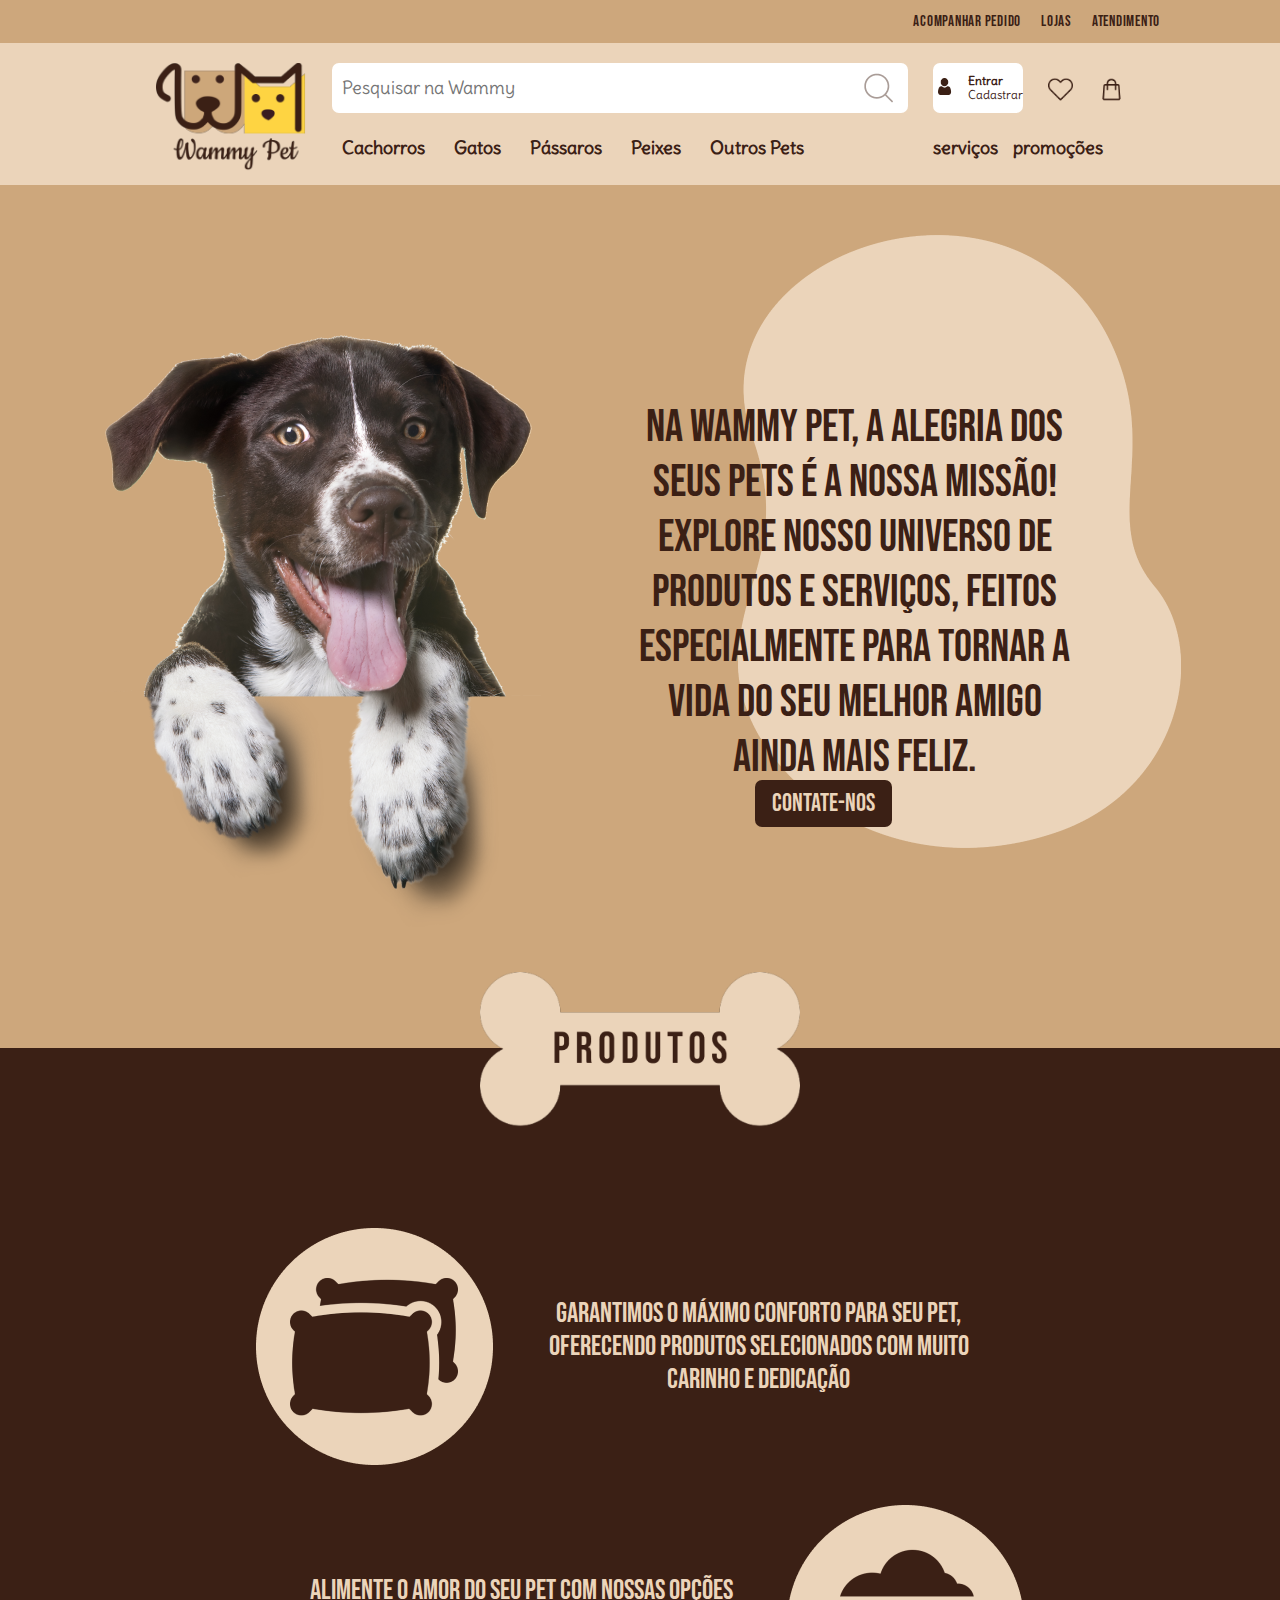
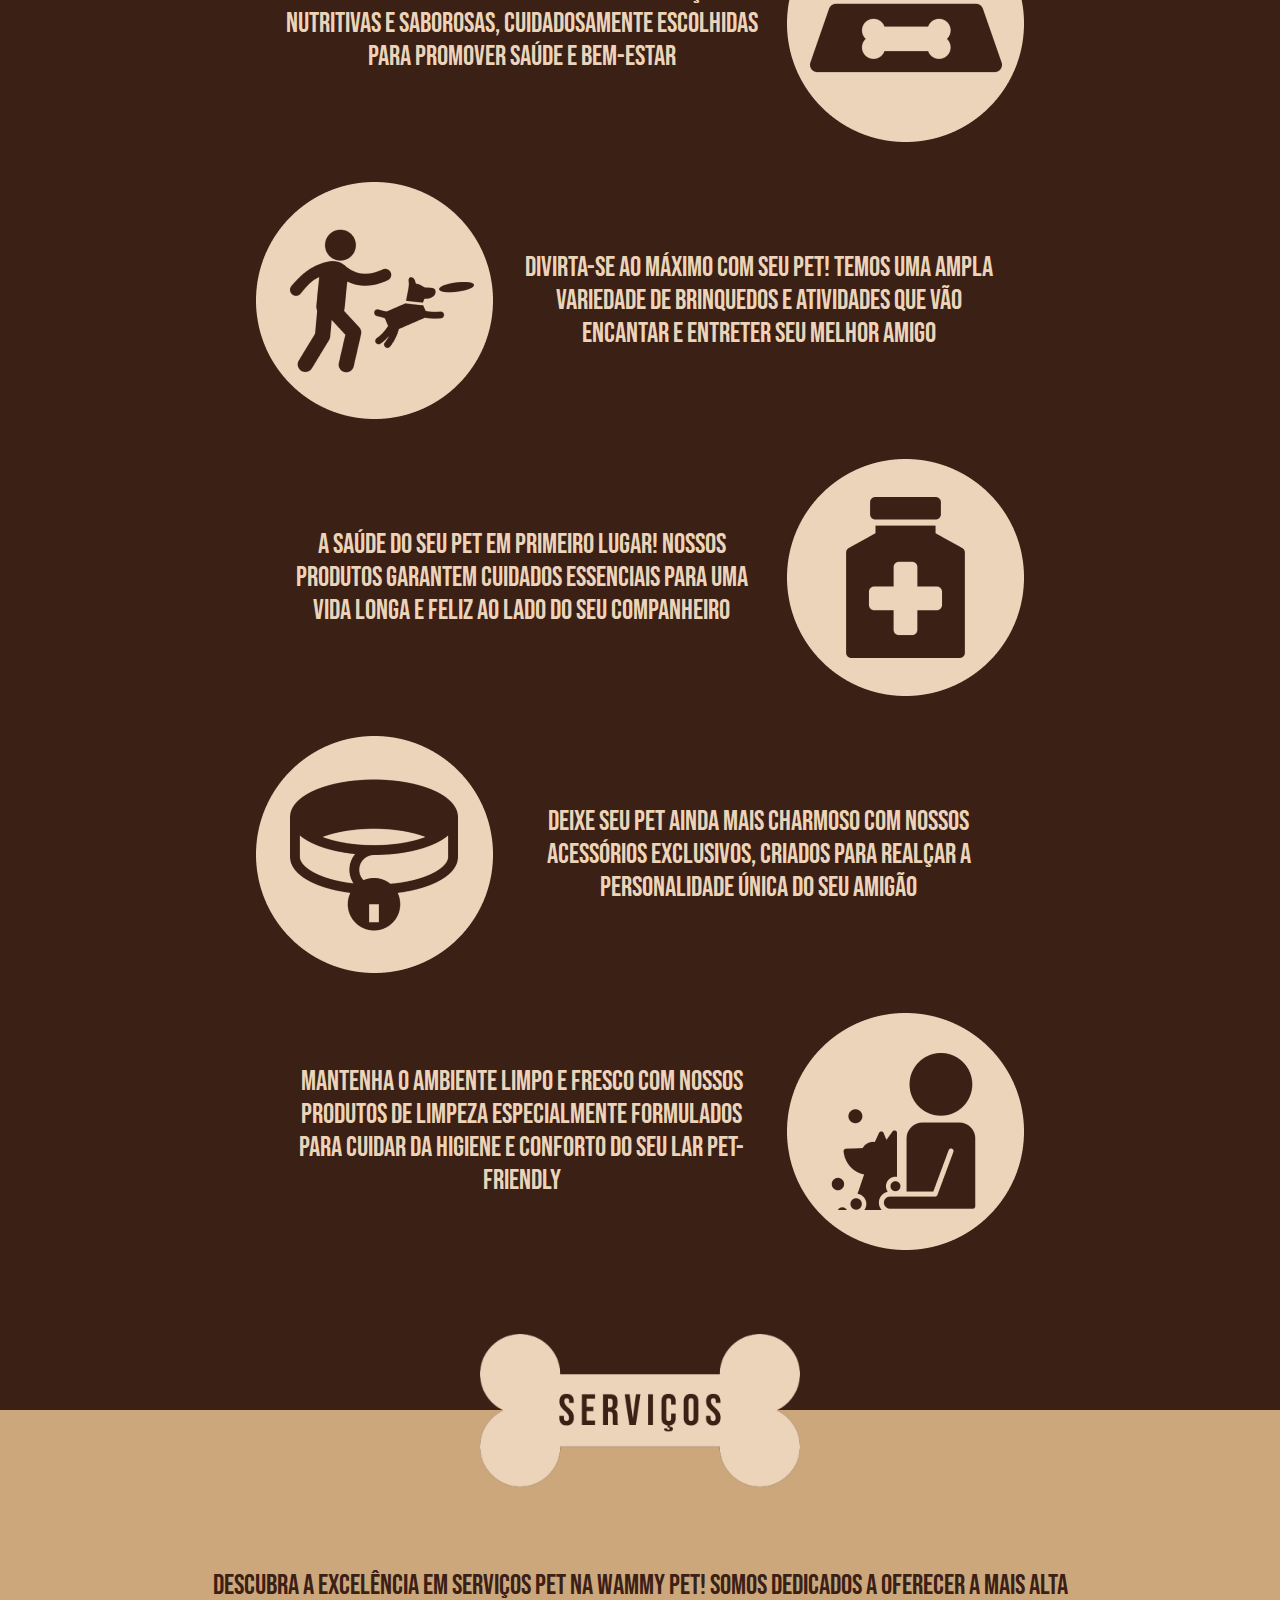
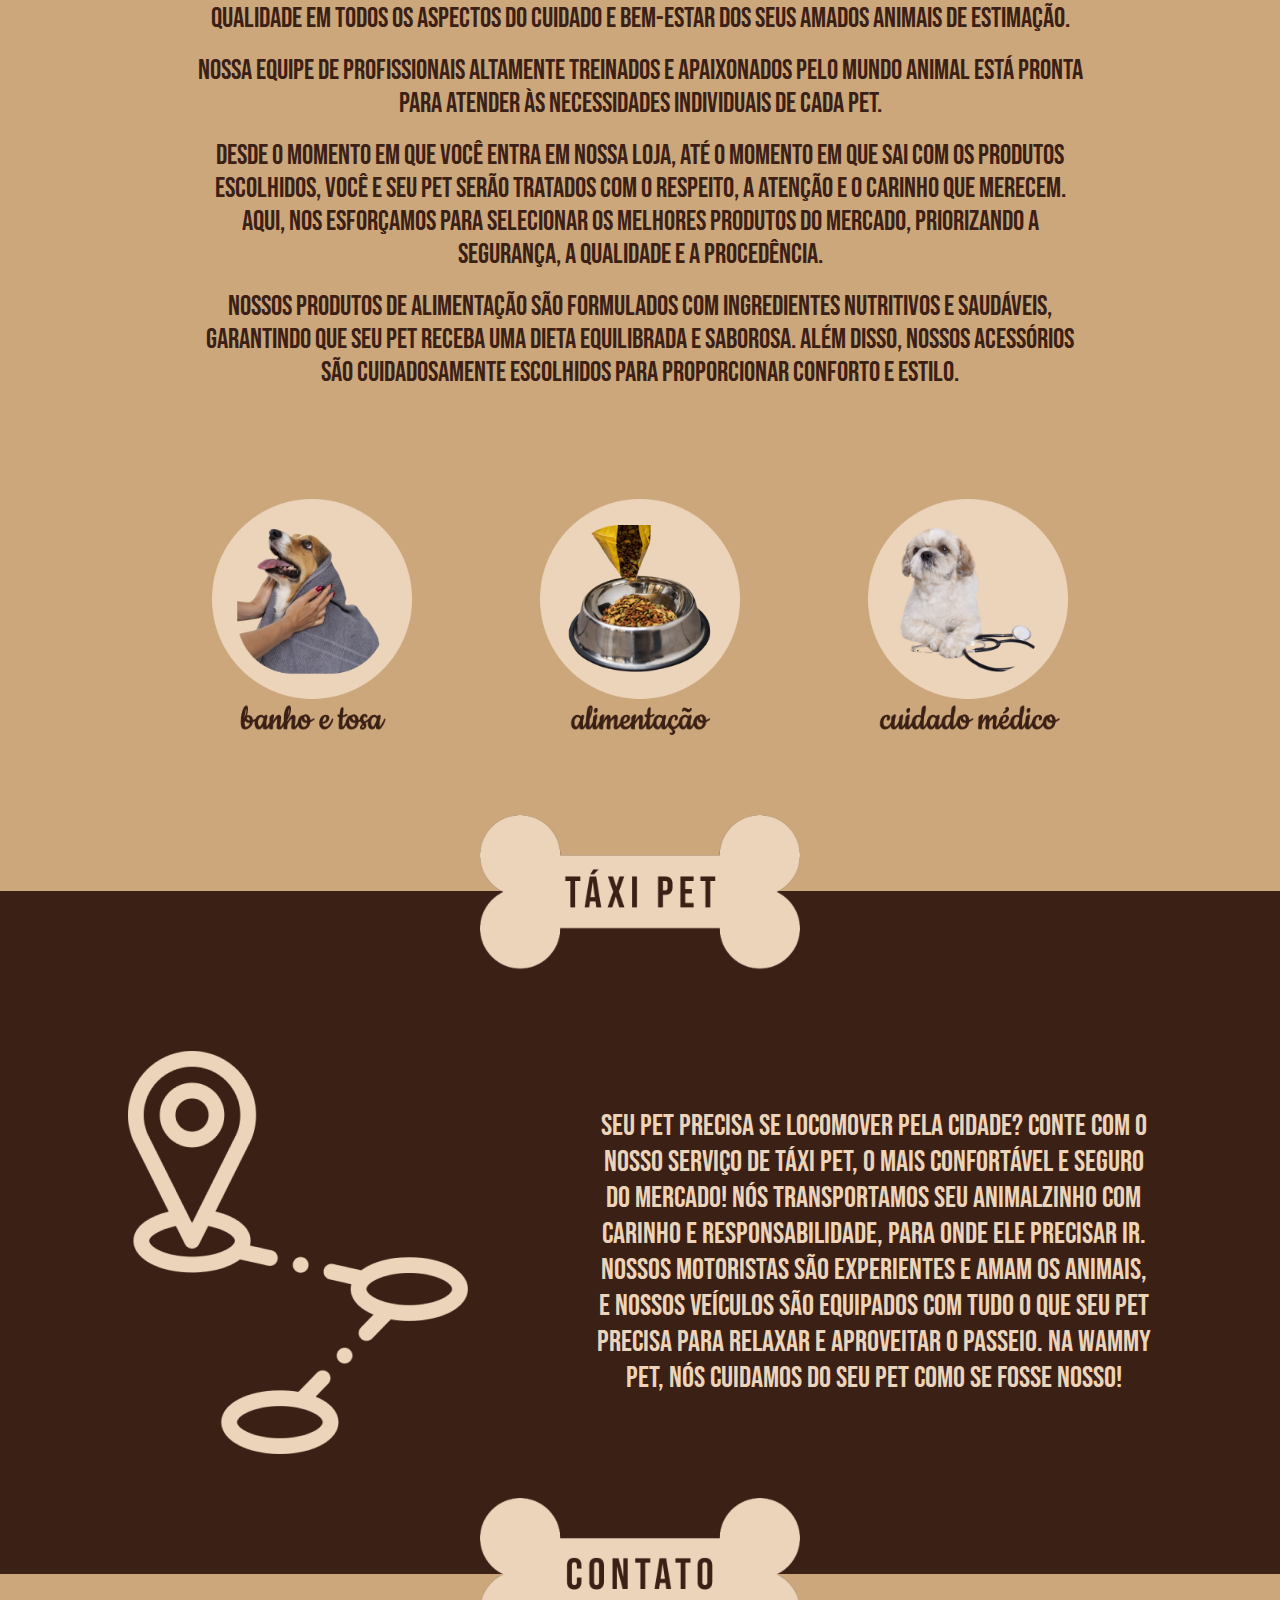
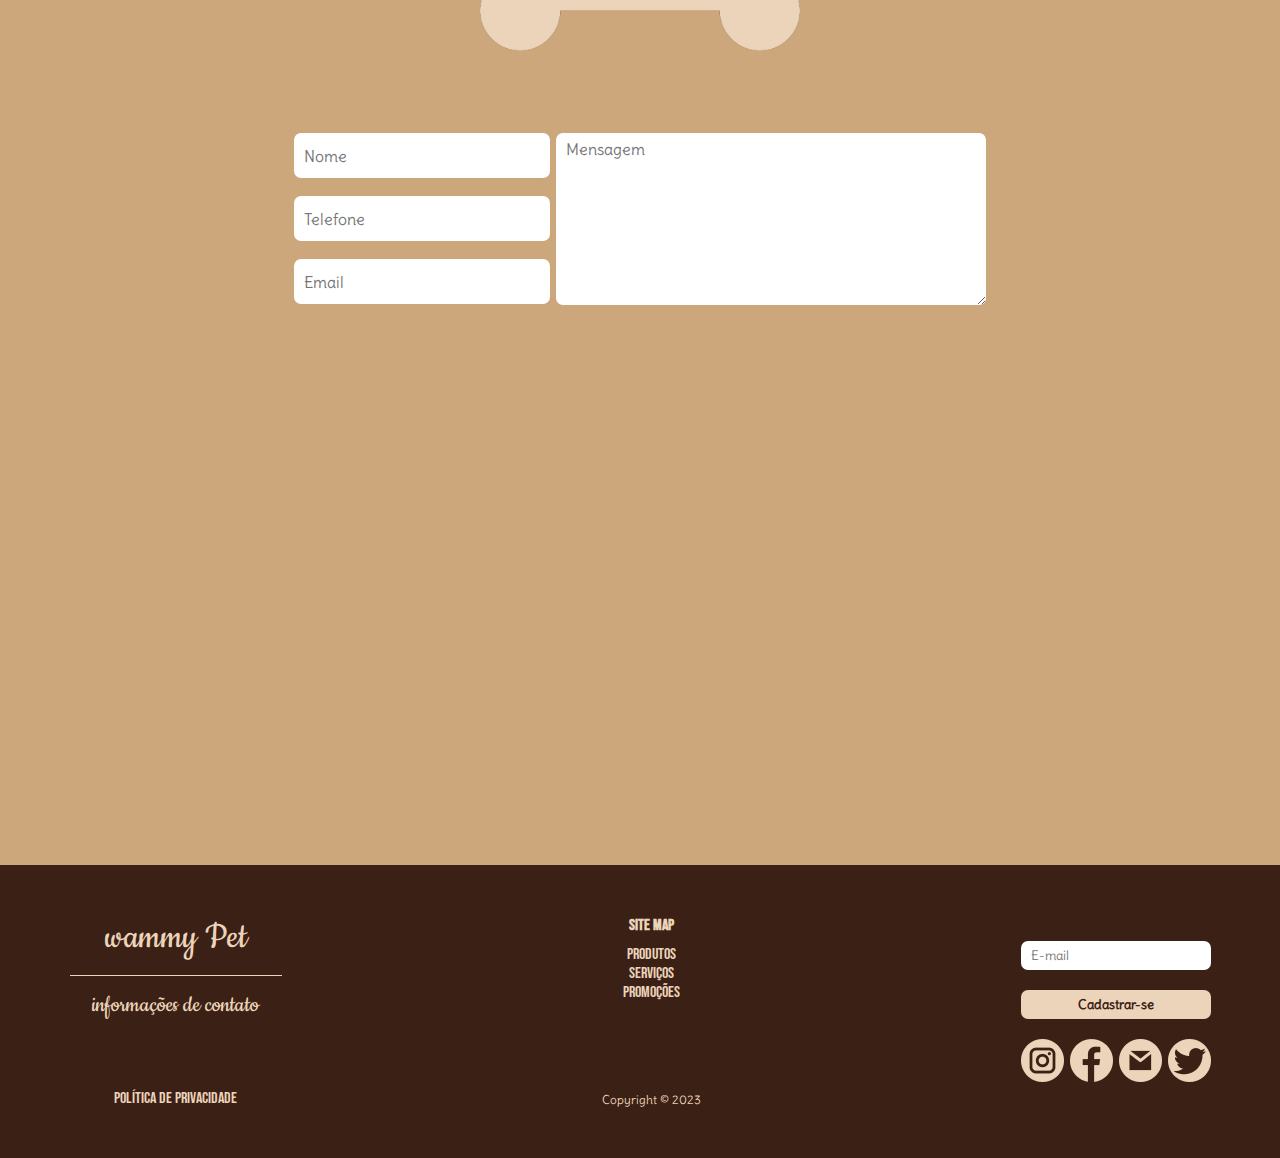
<file: index.html>
<!DOCTYPE html>
<html lang="pt-BR">

<head>
    <meta charset="UTF-8">
    <title>Wammy pet shop</title>
    <link rel="stylesheet" href="./style/style.css">
</head>

<body>
    <section>
        <div class="top-menu">
            <div><span></span></div>
            <div class="top-menu-content">
                <div class="top-menu-item">
                    <a href="#">Acompanhar pedido</a>
                </div>
                <div class="top-menu-item">
                    <a href="#">Lojas</a>
                </div>
                <div class="top-menu-item">
                    <a href="#">Atendimento</a>
                </div>
            </div>
        </div>
    </section>

    <header>
        <div class="logo">
            <img src="img/logo (1).png" alt="logo" width="150px">
        </div>
        <div class="search">
            <div class="botao">
                <input type="search" placeholder="Pesquisar na Wammy">
                <button><img src="img/lupa.png" alt="lupa"></button>
            </div>
            <ul>
                <li><a href="#">Cachorros</a></li>
                <li><a href="#">Gatos</a></li>
                <li><a href="#">Pássaros</a></li>
                <li><a href="#">Peixes</a></li>
                <li><a href="#">Outros Pets</a></li>
            </ul>
        </div>
        <div class="login">
            <button>
                <div class="items">
                    <div class="items-img">
                        <img src="img/user.png" alt="user" width="70%">
                    </div>
                    <div class="items-text">
                        <a href="login/index.html" class="items-text-element" style="font-weight: bolder;">Entrar</a>
                        <a href="cadastro/index.html" class="items-text-element">Cadastrar</a>
                    </div>
                </div>
            </button>
            <ul>
                <li><a href="servicos/index.html">serviços</a></li>
                <li><a href="#">promoções</a></li>
            </ul>
        </div>
        <a href="#"><img class="icon-img" src="img/favoritos.png" alt="favoritos" width="25px" height="25px"></a>
        <a href="#"><img class="icon-img" src="img/carrinho.png" alt="carrinho" width="25px" height="25px"></a>
    </header>
    <main>
        <div class="wammy-pet">
            <img class="wammy-img" src="img/pngwing 3.png" alt="imagem fofa de um cachorrinha">
            <div class="right-content">
                <img class="wammy-mancha" src="img/Sem título-1 1.png" alt="mancha atraz do texto">
                <p id="text-principal">
                    Na Wammy Pet, a alegria dos seus pets é a nossa missão! Explore nosso universo de produtos e
                    serviços,
                    feitos especialmente para tornar a vida do seu melhor amigo ainda mais feliz.
                </p>
                <button>contate-nos</button>
            </div>
        </div>
        <div class="produtos">
            <img src="img/produtos.png" alt="" id="produtosid">
            <div class="container2">
                <div class="item-produto conforto">
                    <img class="travesseiro" src="img/conforto.png" alt="travesseiro">
                    <p>garantimos o máximo conforto para seu pet, oferecendo produtos selecionados com muito carinho e
                        dedicação
                    </p>
                </div>
                <div class="item-produto alimentacao">
                    <p>Alimente o amor do seu pet com nossas opções nutritivas e saborosas, cuidadosamente escolhidas
                        para
                        promover saúde e bem-estar</p>
                    <img class="raçao" src="img/comida.png" alt="comida de cachorro">
                </div>
                <div class="item-produto brincadeira">
                    <img class="brincadeira" src="img/divertir.png" alt="homem brincando com seu cachorro">
                    <p>Divirta-se ao máximo com seu pet! Temos uma ampla variedade de brinquedos e atividades que vão
                        encantar e
                        entreter seu melhor amigo</p>
                </div>
                <div class="item-produto cuidado">
                    <p>A saúde do seu pet em primeiro lugar! Nossos produtos garantem cuidados essenciais para uma vida
                        longa e
                        feliz ao lado do seu companheiro</p>
                    <img class="remedio" src="img/remedio.png" alt="remédios para seu pet">
                </div>
                <div class="item-produto visual">
                    <img class="coleira" src="img/coleira.png" alt="coleira personalisada">
                    <p>Deixe seu pet ainda mais charmoso com nossos acessórios exclusivos, criados para realçar a
                        personalidade
                        única do seu amigão</p>
                </div>
                <div class="item-produto limpeza">
                    <p>Mantenha o ambiente limpo e fresco com nossos produtos de limpeza especialmente formulados para
                        cuidar da
                        higiene e conforto do seu lar pet-friendly</p>
                    <img class="banho" src="img/banho.png" alt="banho com muito carinho">
                </div>
            </div>
        </div>
        <div class="servicos">
            <img src="img/services.png" alt="" id="servico-bone">
            <div>
            <p>
                Descubra a excelência em serviços pet na Wammy Pet! Somos dedicados a oferecer a mais alta qualidade em
                todos os aspectos do cuidado e bem-estar dos seus amados animais de estimação.
            </p>
            <br>
            <p>
                Nossa equipe de profissionais altamente treinados e apaixonados pelo mundo animal está pronta para
                atender às necessidades individuais de cada pet.
            </p>
            <br>
            <p>
                Desde o momento em que você entra em nossa loja, até o momento em que sai com os produtos escolhidos,
                você e seu pet serão tratados com o respeito, a atenção e o carinho que merecem.
                Aqui, nos esforçamos para selecionar os melhores produtos do mercado, priorizando a segurança, a
                qualidade e a procedência.
            </p>
            <br>
            <p>
                Nossos produtos de alimentação são formulados com ingredientes nutritivos e saudáveis, garantindo que
                seu pet receba uma dieta equilibrada e saborosa. Além disso, nossos acessórios são cuidadosamente
                escolhidos para proporcionar conforto e estilo.
            </p>
            </div>
            <div class="servicos-mostra">
                <div class="servicos-item">
                    <img src="img/banho e tosa.png" alt="">
                </div>
                <div class="servicos-item">
                    <img src="img/alimentacao.png" alt="">
                </div>
                <div class="servicos-item">
                    <img src="img/cuidado medico.png" alt="">
                </div>
            </div>
        </div>
        <div class="transporte">
            <img src="img/transporte.png" alt="" id="transporte-bone">
            <div class="transporte-item">
                <img src="img/way 1.png" alt="">
                <div class="transporte-text">
                    <p>Seu pet precisa se locomover pela cidade?
                        Conte com o nosso serviço de táxi pet, o mais confortável e seguro do mercado!
                        Nós transportamos seu animalzinho com carinho e responsabilidade, para onde ele precisar ir. Nossos
                        motoristas são experientes e amam os animais, e nossos veículos são equipados com tudo o que seu pet
                        precisa para relaxar e aproveitar o passeio.
                        Na Wammy Pet, nós cuidamos do seu pet como se fosse nosso!</p>
                </div>
            </div>
        </div>
        <div class="contato">
            <img src="img/contato.png" alt="" id="contato-bone">
            <div class="contato-content">
                <div class="contato-input">
                    <input type="text" placeholder="Nome">
                    <input type="tel" placeholder="Telefone">
                    <input type="email" placeholder="Email">
                </div>
                <div class="contato-textarea">
                    <textarea name="mensagem" id="mensagem" cols="55" rows="8" placeholder="Mensagem"></textarea>
                </div>
            </div>
        </div>

        <div class="map">
            <iframe src="https://www.google.com/maps/embed?pb=!1m18!1m12!1m3!1d387191.0360638333!2d-74.30932880726168!3d40.69753996431736!2m3!1f0!2f0!3f0!3m2!1i1024!2i768!4f13.1!3m3!1m2!1s0x89c24fa5d33f083b%3A0xc80b8f06e177fe62!2sNova%20Iorque%2C%20NY%2C%20EUA!5e0!3m2!1spt-BR!2sbr!4v1689452351316!5m2!1spt-BR!2sbr" width="600" height="450" style="border:0;" allowfullscreen="" loading="lazy" referrerpolicy="no-referrer-when-downgrade"></iframe>
        </div>

    </main>
    <footer>
        <div class="footer-content">
            <div class="coluna1">
                <div class="coluna1-contato">
                    <p>wammy Pet</p>
                    <p>informações de contato</p>
                </div>
                <div class="coluna1-politica">
                    <p>política de privacidade</p>
                </div>
            </div>
            <div class="coluna2">
                <p><b>site map</b></p>
                <ul>
                    <li><a href="#">produtos</a></li>
                    <li><a href="#">serviços</a></li>
                    <li><a href="#">promoções</a></li>
                </ul>
                <p id="copyright">Copyright &copy; 2023</p>
            </div>
            <div class="coluna3">
                <div class="coluna3-input">
                    <input type="text" placeholder="E-mail">
                    <button>Cadastrar-se</button>
                </div>
                <div class="coluna3-icons">
                    <img src="img/instagram.png" alt="instagram">
                    <img src="img/facebook.png" alt="facebook">
                    <img src="img/gmail.png" alt="gmail">
                    <img src="img/twitter.png" alt="twitter">
                </div>
            </div>
        </div>
    </footer>
</body>

</html>
</file>
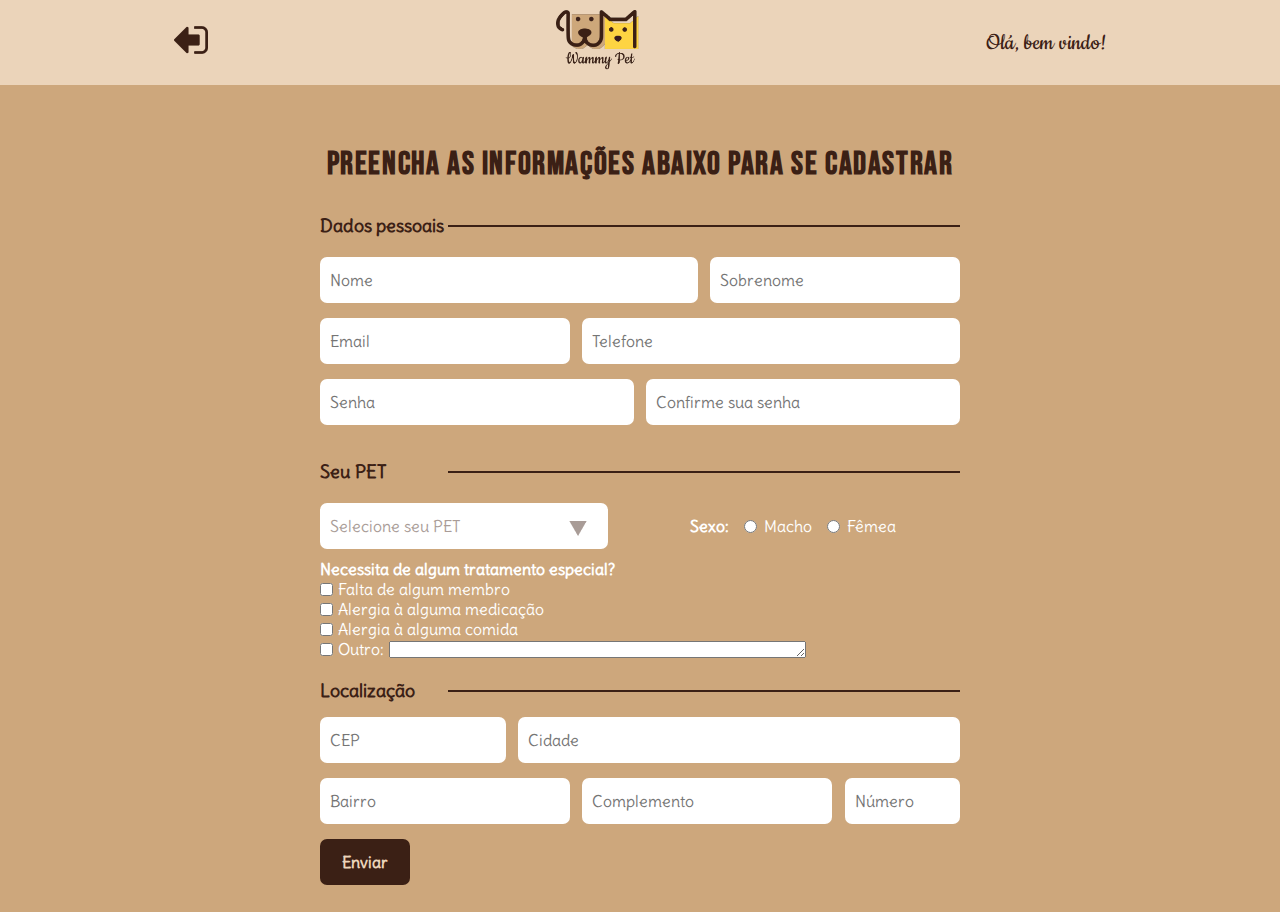
<file: _cadastro/index.html>
<!DOCTYPE html>
<html lang="pt-BR">
<head>
    <meta charset="UTF-8">
    <meta name="viewport" content="width=device-width, initial-scale=1.0">
    <title>Cadastro</title>
    <link rel="stylesheet" href="../style/cadastro.css">
</head>
<body>
    <header>
        <div class="signout">
            <a href="../index.html"><img src="../_img/sign-out.png" alt=""></a>
        </div>
        <div class="logo">
            <img src="../_img/logo (1).png" alt="">
        </div>
        <div class="hello">
            <p>Olá, bem vindo!</p>
        </div>
    </header>
    <main>
        <h1>Preencha as informações abaixo para se cadastrar</h1>
        <form>
            <div class="enunciado">
                <div class="text"><h3>Dados pessoais</h3></div>
                <div class="reta"></div>
            </div>
            <div class="dados-pessoais-input">
                <input type="text" placeholder="Nome" class="nome-tel">
                <input type="text" placeholder="Sobrenome" class="sobre-email">
                <input type="email" placeholder="Email" class="sobre-email">
                <input type="tel" placeholder="Telefone" class="nome-tel">
                <input type="password" placeholder="Senha" class="senha">
                <input type="password" placeholder="Confirme sua senha" class="senha">
            </div>
            <div class="enunciado">
                <div class="text"><h3>Seu PET</h3></div>
                <div class="reta"></div>
            </div>
            <div class="seu-pet-input">
                <select name="animal" id="animal">
                    <option value="Selecione seu PET">Selecione seu PET</option>
                    <option value="cachorro">cachorro</option>
                    <option value="gato">gato</option>
                </select>
                <label for="sexo" class="sexo"><b>Sexo:</b>
                    <input type="radio" name="sexo" id="macho">Macho
                    <input type="radio" name="sexo" id="femea">Fêmea
                </label>
                <div class="tratamento-especial">
                    <p><b>Necessita de algum tratamento especial?</b></p>
                    <div class="tespecial1">
                        <input type="checkbox" name="tespecial">Falta de algum membro
                    </div>
                    <div class="tespecial2">
                        <input type="checkbox" name="tespecial">Alergia à alguma medicação
                    </div>
                    <div class="tespecial3">
                        <input type="checkbox" name="tespecial">Alergia à alguma comida
                    </div>
                    <div class="tespecial4">
                        <input type="checkbox" name="tespecial">Outro: <textarea name="tespecial" cols="50%" rows="1"></textarea>
                    </div>
                </div>
            </div>
            <div class="enunciado">
                <div class="text"><h3>Localização</h3></div>
                <div class="reta"></div>
            </div>
            <div class="localizacao">
                <input type="text" placeholder="CEP">
                <input type="text" placeholder="Cidade">
                <input type="text" placeholder="Bairro">
                <input type="text" placeholder="Complemento">
                <input type="text" placeholder="Número">
            </div>
            <button id="enviar">Enviar</button>
        </form>
    </main>
</body>
</html>
</file>
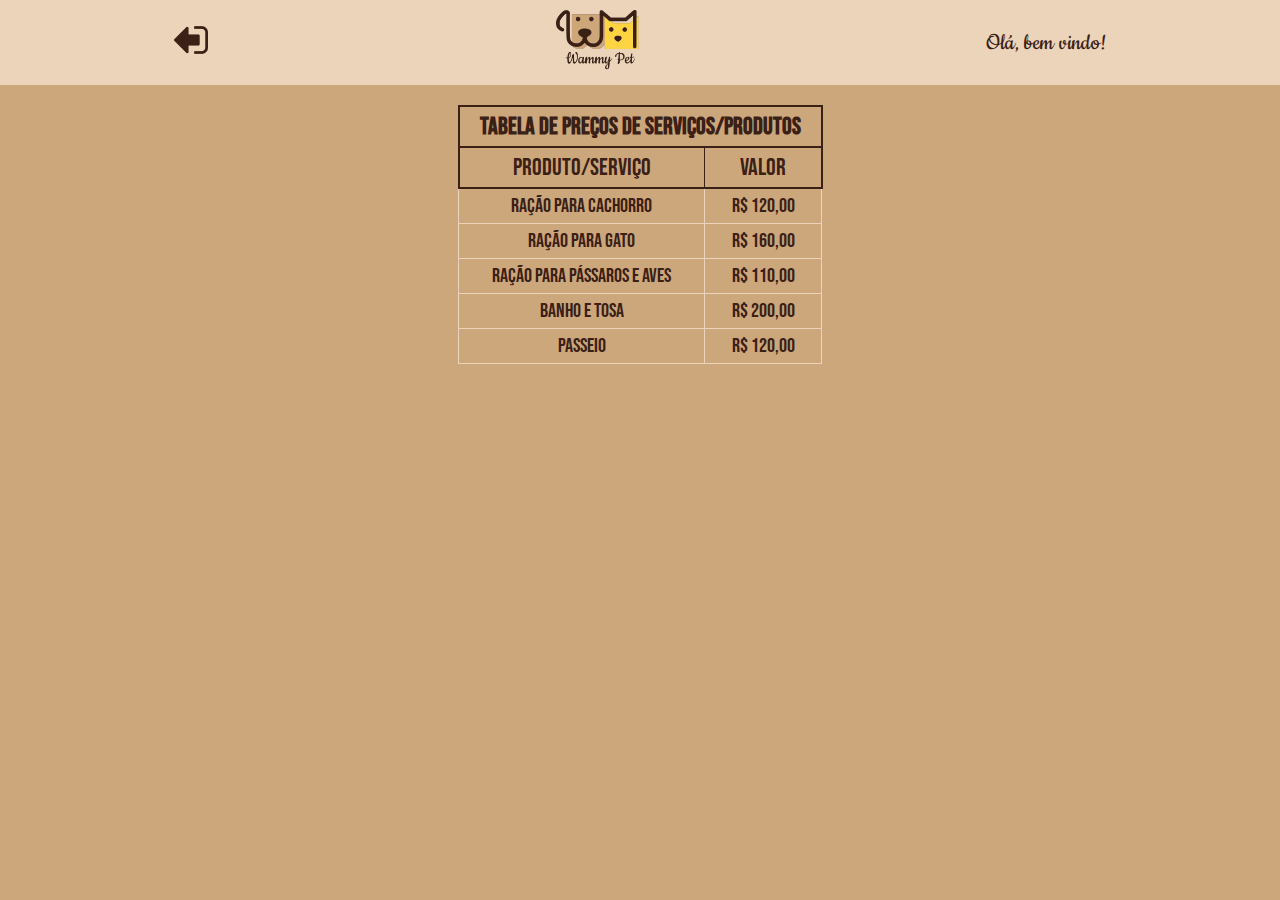
<file: _servicos/index.html>
<!DOCTYPE html>
<html lang="pt-BR">
<head>
    <meta charset="UTF-8">
    <meta name="viewport" content="width=device-width, initial-scale=1.0">
    <title>Serviços</title>
    <link rel="stylesheet" href="../style/servicos.css">
</head>
<body>
    <header>
        <div class="signout">
            <a href="../index.html"><img src="../_img/sign-out.png" alt=""></a>
        </div>
        <div class="logo">
            <img src="../_img/logo (1).png" alt="">
        </div>
        <div class="hello">
            <p>Olá, bem vindo!</p>
        </div>
    </header>
    <main>
        <table border="1px">
            <thead>
                <tr>
                    <th colspan="2">Tabela de preços de serviços/produtos</th>
                </tr>
                <tr>
                    <td>produto/serviço</td>
                    <td>valor</td>
                </tr>
            </thead>
            <tr>
                <td>ração para cachorro</td>
                <td>R$ 120,00</td>
            </tr>
            <tr>
                <td>ração para gato</td>
                <td>R$ 160,00</td>
            </tr>
            <tr>
                <td>ração para pássaros e aves</td>
                <td>R$ 110,00</td>
            </tr>
            <tr>
                <td>banho e tosa</td>
                <td>R$ 200,00</td>
            </tr>
            <tr>
                <td>passeio</td>
                <td>R$ 120,00</td>
            </tr>
        </table>
    </main>
</body>
</html>
</file>
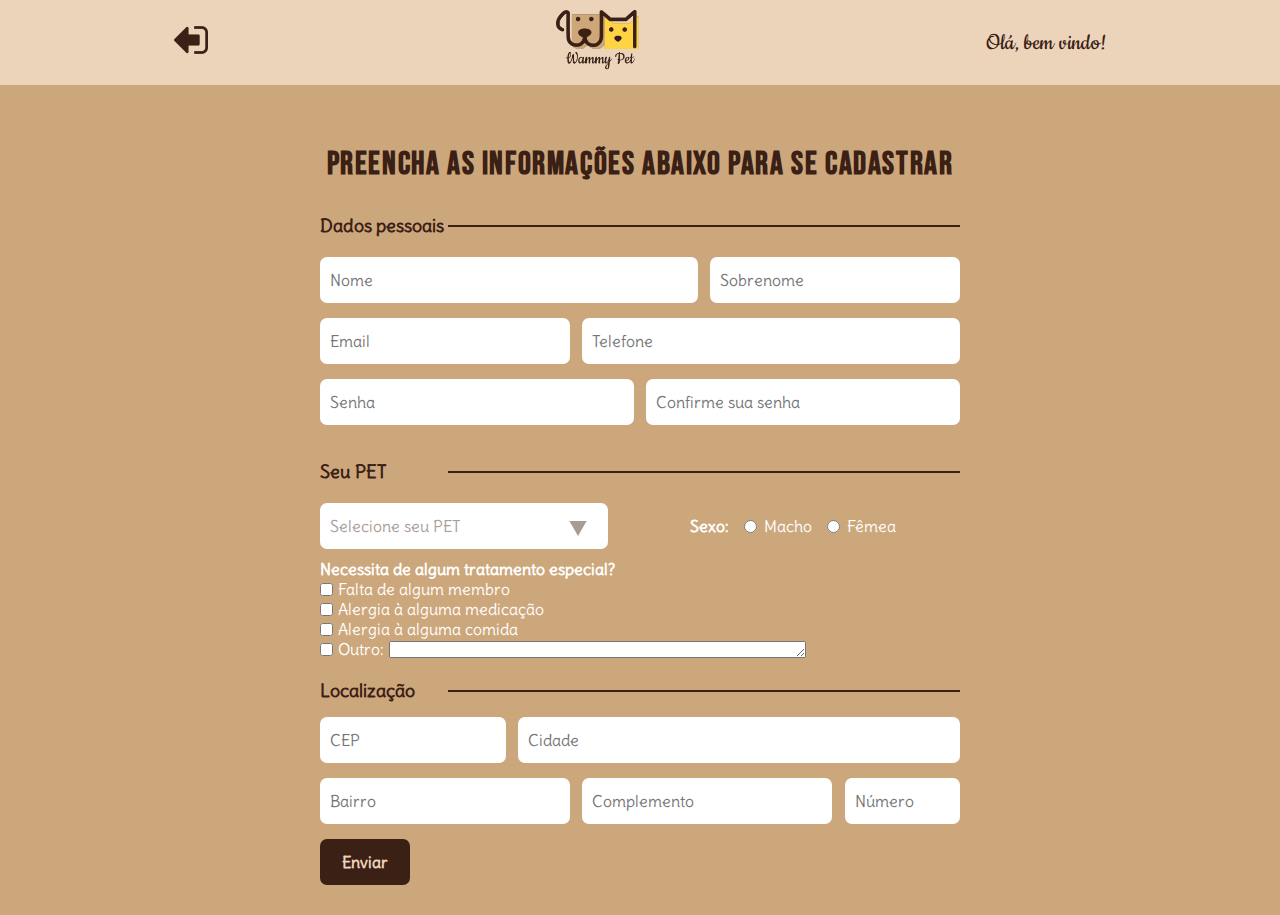
<file: cadastro/index.html>
<!DOCTYPE html>
<html lang="pt-BR">
<head>
    <meta charset="UTF-8">
    <meta name="viewport" content="width=device-width, initial-scale=1.0">
    <title>Cadastro</title>
    <link rel="stylesheet" href="../style/cadastro.css">
</head>
<body>
    <header>
        <div class="signout">
            <a href="../index.html"><img src="../img/sign-out.png" alt=""></a>
        </div>
        <div class="logo">
            <img src="../img/logo (1).png" alt="">
        </div>
        <div class="hello">
            <p>Olá, bem vindo!</p>
        </div>
    </header>
    <main>
        <h1>Preencha as informações abaixo para se cadastrar</h1>
        <form>
            <div class="enunciado">
                <div class="text"><h3>Dados pessoais</h3></div>
                <div class="reta"></div>
            </div>
            <div class="dados-pessoais-input">
                <input type="text" placeholder="Nome" class="nome-tel">
                <input type="text" placeholder="Sobrenome" class="sobre-email">
                <input type="email" placeholder="Email" class="sobre-email">
                <input type="tel" placeholder="Telefone" class="nome-tel">
                <input type="password" placeholder="Senha" class="senha">
                <input type="password" placeholder="Confirme sua senha" class="senha">
            </div>
            <div class="enunciado">
                <div class="text"><h3>Seu PET</h3></div>
                <div class="reta"></div>
            </div>
            <div class="seu-pet-input">
                <select name="animal" id="animal">
                    <option value="Selecione seu PET">Selecione seu PET</option>
                    <option value="cachorro">cachorro</option>
                    <option value="gato">gato</option>
                </select>
                <label for="sexo" class="sexo"><b>Sexo:</b>
                    <input type="radio" name="sexo" id="macho">Macho
                    <input type="radio" name="sexo" id="femea">Fêmea
                </label>
                <div class="tratamento-especial">
                    <p><b>Necessita de algum tratamento especial?</b></p>
                    <div class="tespecial1">
                        <input type="checkbox" name="tespecial">Falta de algum membro
                    </div>
                    <div class="tespecial2">
                        <input type="checkbox" name="tespecial">Alergia à alguma medicação
                    </div>
                    <div class="tespecial3">
                        <input type="checkbox" name="tespecial">Alergia à alguma comida
                    </div>
                    <div class="tespecial4">
                        <input type="checkbox" name="tespecial">Outro: <textarea name="tespecial" cols="50%" rows="1"></textarea>
                    </div>
                </div>
            </div>
            <div class="enunciado">
                <div class="text"><h3>Localização</h3></div>
                <div class="reta"></div>
            </div>
            <div class="localizacao">
                <input type="text" placeholder="CEP">
                <input type="text" placeholder="Cidade">
                <input type="text" placeholder="Bairro">
                <input type="text" placeholder="Complemento">
                <input type="text" placeholder="Número">
            </div>
            <button id="enviar">Enviar</button>
        </form>
    </main>
</body>
</html>
</file>
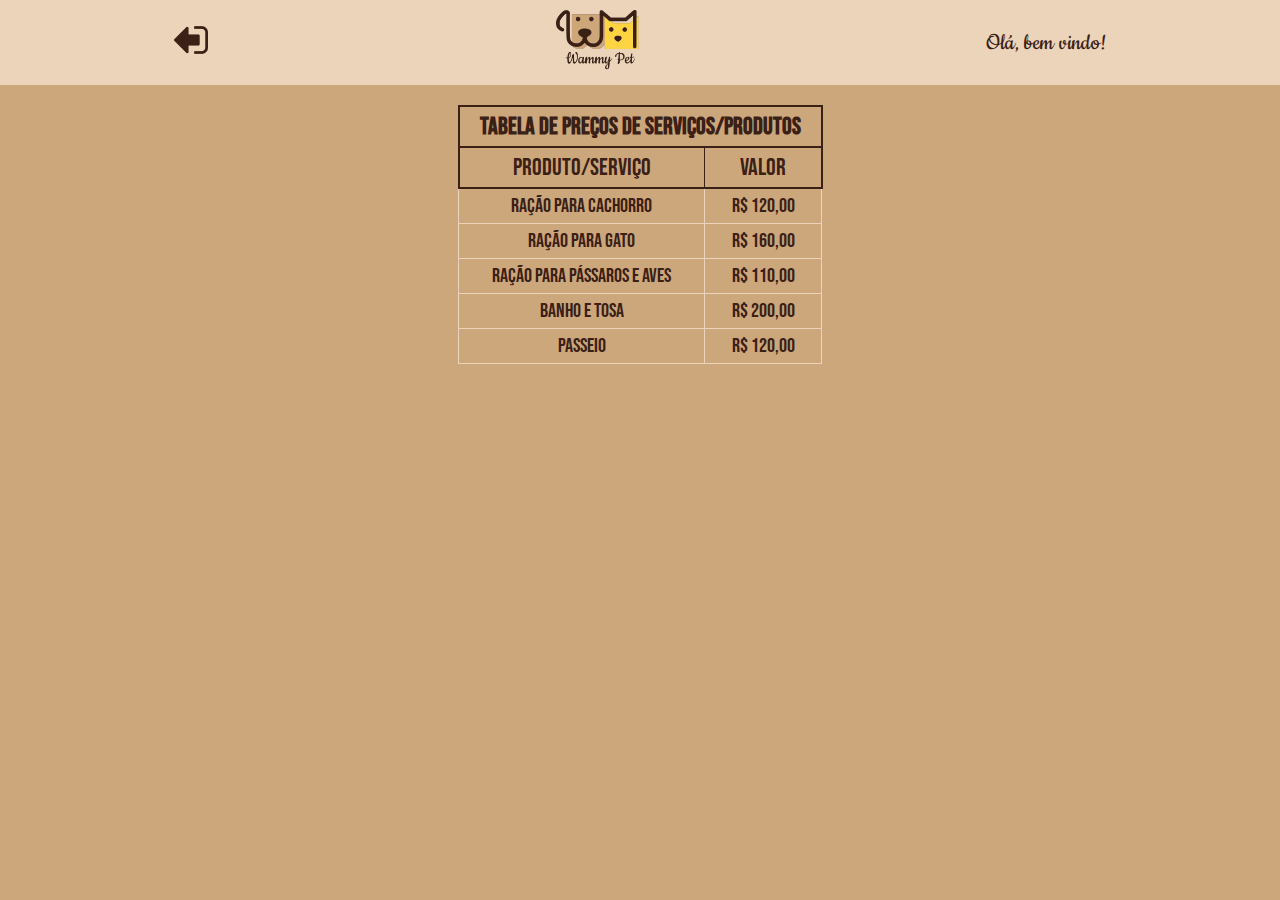
<file: servicos/index.html>
<!DOCTYPE html>
<html lang="pt-BR">
<head>
    <meta charset="UTF-8">
    <meta name="viewport" content="width=device-width, initial-scale=1.0">
    <title>Serviços</title>
    <link rel="stylesheet" href="../style/servicos.css">
</head>
<body>
    <header>
        <div class="signout">
            <a href="../index.html"><img src="../img/sign-out.png" alt=""></a>
        </div>
        <div class="logo">
            <img src="../img/logo (1).png" alt="">
        </div>
        <div class="hello">
            <p>Olá, bem vindo!</p>
        </div>
    </header>
    <main>
        <table border="1px">
            <thead>
                <tr>
                    <th colspan="2">Tabela de preços de serviços/produtos</th>
                </tr>
                <tr>
                    <td>produto/serviço</td>
                    <td>valor</td>
                </tr>
            </thead>
            <tr>
                <td>ração para cachorro</td>
                <td>R$ 120,00</td>
            </tr>
            <tr>
                <td>ração para gato</td>
                <td>R$ 160,00</td>
            </tr>
            <tr>
                <td>ração para pássaros e aves</td>
                <td>R$ 110,00</td>
            </tr>
            <tr>
                <td>banho e tosa</td>
                <td>R$ 200,00</td>
            </tr>
            <tr>
                <td>passeio</td>
                <td>R$ 120,00</td>
            </tr>
        </table>
    </main>
</body>
</html>
</file>
<file: style/style.css>
@import url('https://fonts.googleapis.com/css2?family=Bebas+Neue&family=Cookie&family=Delius&display=swap');

:root {
    --font-xl: clamp(0.6rem, 0.9vw, 0.85rem)
}

* {
    margin: 0;
    padding: 0;
    box-sizing: border-box;
}

html {
    background-color: #cda77c;
    font-family: 'Bebas Neue', sans-serif;
}

h1 {
    text-align: center;
    text-align: top;
}

.top-menu {
    display: flex;
    flex-direction: row;
    justify-content: space-between;
    padding: 12px 0;
    display: flex;
    gap: 25px;
}

.top-menu-content {
    display: flex;
    flex-direction: row;
    gap: 20px;
    margin-right: 9.375vw;
}

.top-menu-item a {
    font-family: 'Bebas Neue', cursive;
    font-size: 15px;
    color: #3B2015;
    text-decoration: none;
    letter-spacing: 0.05em;
    font-weight: 200;
}

header {
    display: flex;
    justify-content: center;
    align-items: flex-start;
    gap: 2vw;
    font-family: 'Delius', cursive;
    color: #3B2015;
    font-weight: bolder;
    background-color: #EBD4BA;
    padding: 20px 0 10px 0;
}

.search {
    width: 45vw;
}

.botao {
    width: 100%;
    height: 50px;
}

.search .botao input {
    float: left;
    width: 80%;
    height: 100%;
    border-radius: 7px 0 0 7px;
    border: none;
    padding: 6px 10px;
    font-family: 'Delius', cursive;
    font-size: 1.1rem;
    color: #A99C97;
}

.search button {
    float: left;
    width: 20%;
    height: 100%;
    background-color: #fff;
    border: none;
    border-radius: 0 7px 7px 0;
}

.search button:hover {
    cursor: pointer;
}

.search button img {
    float: right;
    padding-right: 10px;
}

.search ul {
    display: flex;
    flex-direction: row;
    gap: 29px;
    padding-top: 24px;
    padding-left: 10px;
    clear: both;
}

.search ul li {
    list-style-type: none;
    font-size: 1.1rem;
    font-weight: bolder;
}

.search ul li a {
    text-decoration: none;
    color: #3B2015;
}

.login {
    width: 7vw;
    display: flex;
    flex-direction: column;
}

.login button {
    border: none;
    border-radius: 7px;
    background-color: #fff;
    height: 50px;
}

.login ul {
    display: flex;
    flex-direction: row;
    margin-top: 24px;
    gap: 15px;
}

.login ul li a {
    color: #3B2015;
    text-decoration: none;
}

.login ul li {
    list-style-type: none;
    font-size: 1.1rem;
    font-weight: bolder;
}

.items {
    display: flex;
    flex-direction: row;
    justify-content: center;
    align-items: center;
    gap: 12px;
}

.items-text {
    display: flex;
    flex-direction: column;
    font-family: 'Delius', cursive;
    font-size: var(--font-xl);
    text-align: start;
}

.items-text-element {
    text-decoration: none;
    color: #3B2015;
}

.icon-img {
    margin-top: 14px;
}

.missao {
    background: #EBD4BA;
}

.wammy-pet {
    display: flex;
    justify-content: center;
    align-items: center;
}

.right-content {
    width: 50%;
}

.wammy-mancha {
    float: right;
    margin: 50px 0 200px 0;
}

#text-principal {
    position: absolute;
    font-size: 45px;
    text-align: center;
    width: 35%;
    top: 400px;
    color: #3B2015;
    margin-left: 7%;
}

.right-content button {
    padding: 8px 17px;
    color: #EBD4BA;
    font-family: 'Bebas Neue', cursive;
    font-size: 25px;
    font-style: normal;
    font-weight: 400;
    line-height: normal;
    border-radius: 7px;
    background: #3B2015;
    border: none;
    position: absolute;
    top: 780px;
    left: 59%;
}

.right-content button:hover {
    cursor: pointer;
}

.produtos {
    background: #3B2015;
    clear: both;
}

.container2 {
    width: 60%;
    display: flex;
    flex-direction: column;
    margin: 0 auto;
    padding: 0 0 140px 0;
}

#produtosid {
    width: 320px;
    position: relative;
    left: 50%;
    transform: translateX(-50%);
    top: -76px;
}

.item-produto {
    display: flex;
    align-items: center;
    justify-content: space-between;
    font-size: 28px;
    padding: 20px 0;
    color: #EBD4BA;
}

.produtos p {
    margin: 1em;
    text-align: center;
}

.servicos {
    text-align: center;
}

#servico-bone {
    width: 320px;
    position: relative;
    top: -76px;
}

.servicos p {
    margin: 0 15%;
    font-size: 28px;
    color: #3B2015;
}

.servicos-mostra {
    display: flex;
    flex-direction: row;
    align-items: center;
    justify-content: center;
    gap: 10%;
    margin: 110px 0 145px 0;
}

.servicos-mostra div img {
    width: 200px;
}

.transporte {
    background: #3B2015;
    padding-bottom: 120px;
}

#transporte-bone {
    position: relative;
    top: -76px;
    width: 320px;
    left: 50%;
    transform: translateX(-50%);
}

.transporte-item {
    display: flex;
    flex-direction: row;
    align-items: center;
    justify-content: center;
    gap: 5vw;
    width: 80vw;
    margin: 0 auto;
}

.transporte-text {
    width: 60vw;
}

.transporte-text p {
    font-size: 30px;
    color: #EBD4BA;
    text-align: center;
}

.contato {
    margin-bottom: 100px;
}

.contato-content {
    display: flex;
    flex-direction: row;
    justify-content: center;
    gap: 0.5vw;
}

.contato-input {
    display: flex;
    flex-direction: column;
    gap: 18px;
}

.contato-input input {
    width: 20vw;
    height: 45px;
    border: none;
    border-radius: 7px;
    background-color: #fff;
    padding: 6px 10px;
    font-size: 1rem;
    font-family: 'Delius', cursive;
}

#contato-bone {
    position: relative;
    top: -76px;
    width: 320px;
    left: 50%;
    transform: translateX(-50%);
}

.contato-textarea textarea {
    border: none;
    border-radius: 7px;
    background-color: #fff;
    padding: 6px 10px;
    font-size: 1rem;
    font-family: 'Delius', cursive;
}

.map iframe {
    width: 100%;
}

footer {
    background-color: #3B2015;
}

.footer-content {
    display: flex;
    flex-direction: row;
    justify-content: center;
    gap: 25vw;
    align-items: center;
    color: #EBD4BA;
    padding: 50px 0;
}

.coluna1 {
    text-align: center;
}

.coluna1-contato {
    font-family: 'Cookie', cursive;
}

.coluna1-contato p:first-child {
    font-size: 40px;
    border-bottom: 1px solid #EBD4BA;
    padding: 0 35px 15px 35px;
}

.coluna1-contato p:nth-child(2) {
    font-size: 25px;
    padding-top: 15px;
}

.coluna1-politica {
    margin-top: 70px;
}

.coluna2 {
    text-align: center;
}

.coluna2 p:first-child {
    margin-bottom: 10px;
}

.coluna2 ul {
    list-style-type: none;
}

.coluna2 ul li a {
    text-decoration: none;
    color: #EBD4BA;
}

#copyright {
    margin-top: 90px;
    font-weight: lighter;
    font-family: 'Delius', cursive;
    font-size: 12px;
}

.coluna3-input {
    display: flex;
    flex-direction: column;
}

.coluna3-input input {
    border: none;
    border-radius: 7px;
    background-color: #fff;
    padding: 6px 10px;
    font-family: 'Delius', cursive;
}

.coluna3-input button {
    border: none;
    border-radius: 7px;
    background-color: #EBD4BA;
    padding: 6px 10px;
    font-family: 'Delius', cursive;
    color: #3B2015;
    font-weight: bolder;
    margin: 20px 0;
    cursor: pointer;
}

.coluna3-icons {
    display: flex;
    gap: 6px;
}
</file>
<file: style/cadastro.css>
@import url('https://fonts.googleapis.com/css2?family=Bebas+Neue&family=Cookie&family=Delius&display=swap');

:root {
    --font-min: clamp(0.6rem, 1.2vw, 1rem)
}

* {
    margin: 0;
    padding: 0;
    box-sizing: border-box;
}

html {
    background-color: #cda77c;
    font-family: 'Bebas Neue', sans-serif;
}

header {
    background-color: #EBD4BA;
    display: flex;
    flex-direction: row;
    justify-content: space-around;
    align-items: center;
    padding: 10px 0;
}

.logo img {
    width: 6.5vw;
}

.hello p {
    font-family: 'Cookie', cursive;
    font-size: 25px;
    color: #3B2015;
}

main h1 {
    color: #3B2015;
    margin-top: 60px;
    text-align: center;
    letter-spacing: 0.1rem;
}

form {
    width: 50vw;
    margin: 0 auto;
    padding: 30px 0;
}

.enunciado {
    display: flex;
    justify-content: space-between;
    flex-direction: row;
    align-items: center;
}

.reta {
    width: 80%;
    background-color: #3B2015;
    height: 2px;
}

.text {
    font-size: var(--font-min);
    font-family: 'Delius', cursive;
    color: #3B2015;
    width: 20%;
}

.dados-pessoais-input {
    margin: 20px 0;
    display: flex;
    gap: 2%;
    flex-wrap: wrap;
}

.dados-pessoais-input input {
    padding: 13px 10px;
    margin-bottom: 15px;
    border: none;
    border-radius: 7px;
    font-size: 16px;
    font-family: 'Delius', cursive;
    color: #A99C97;
}

.nome-tel {
    width: 59%;
}

.sobre-email {
    width: 39%;
}

.senha {
    width: 49%;
}

.seu-pet-input {
    display: flex;
    justify-content: space-between;
    flex-wrap: wrap;
    margin: 20px 0;
}

select {
    appearance: none;
    -webkit-appearance: none;
    -moz-appearance: none;
    background: url(../_img/Polygon.png) no-repeat center right #fff;
    width: 45%;
    padding: 13px 10px;
    border: none;
    border-radius: 7px;
    font-size: 16px;
    font-family: 'Delius', cursive;
    color: #A99C97;
}

.sexo {
    font-family: 'Delius', cursive;
    color: #fff;
    display: flex;
    align-items: center;
    margin-right: 10%;
}

#macho, #femea {
    margin: 0 7px 0 15px;
}

.sexo input:checked {
    background-color: #3B2015;
    box-sizing: border-box;
    border: 5px solid #3B2015;
    padding: 2px;
}

.tratamento-especial {
    margin-top: 10px;
    font-family: 'Delius', cursive;
    color: #fff;
    display: flex;
    flex-direction: column;
}

.tratamento-especial div {
    display: flex;
    flex-direction: row;
    align-items: center;
}

.tratamento-especial div input {
    margin-right: 5px;
}

.tespecial4 textarea {
    margin-left: 5px;
}

.localizacao {
    margin-top: 15px;
    display: flex;
    flex-wrap: wrap;
    gap: 2%;
}

.localizacao input:first-child {
    width: 29%;
}

.localizacao input:nth-child(2) {
    width: 69%;
}

.localizacao input:nth-child(3) {
    width: 39%;
}

.localizacao input:nth-child(4) {
    width: 39%;
}

.localizacao input:nth-child(5) {
    width: 18%;
}

.localizacao input {
    padding: 13px 10px;
    margin-bottom: 15px;
    border: none;
    border-radius: 7px;
    font-size: 16px;
    font-family: 'Delius', cursive;
    color: #A99C97;
}

#enviar {
    padding: 13px 22px;
    font-family: 'Delius', cursive;
    font-size: 16px;
    font-family: 'Delius', cursive;
    font-weight: bolder;
    color: #EBD4BA;
    background-color: #3B2015;
    border: none;
    border-radius: 7px;
}
</file>
<file: style/servicos.css>
@import url('https://fonts.googleapis.com/css2?family=Bebas+Neue&family=Cookie&family=Delius&display=swap');

* {
    margin: 0;
    padding: 0;
    box-sizing: border-box;
}

html {
    background-color: #cda77c;
    font-family: 'Bebas Neue', sans-serif;
}

header {
    background-color: #EBD4BA;
    display: flex;
    flex-direction: row;
    justify-content: space-around;
    align-items: center;
    padding: 10px 0;
}

.logo img {
    width: 6.5vw;
}

.hello p {
    font-family: 'Cookie', cursive;
    font-size: 25px;
    color: #3B2015;
}

main table {
    margin: 0 auto;
    border-collapse: collapse;
    color: #3B2015;
    border: 1px solid #EBD4BA;
    margin-top: 20px;
    font-size: 20px;
}

table tr th, thead {
    font-size: 24px;
    border: 2px solid #3B2015;
}

main table tr td, main table tr th {
    padding: 5px 20px;
    text-align: center;
}
</file>
